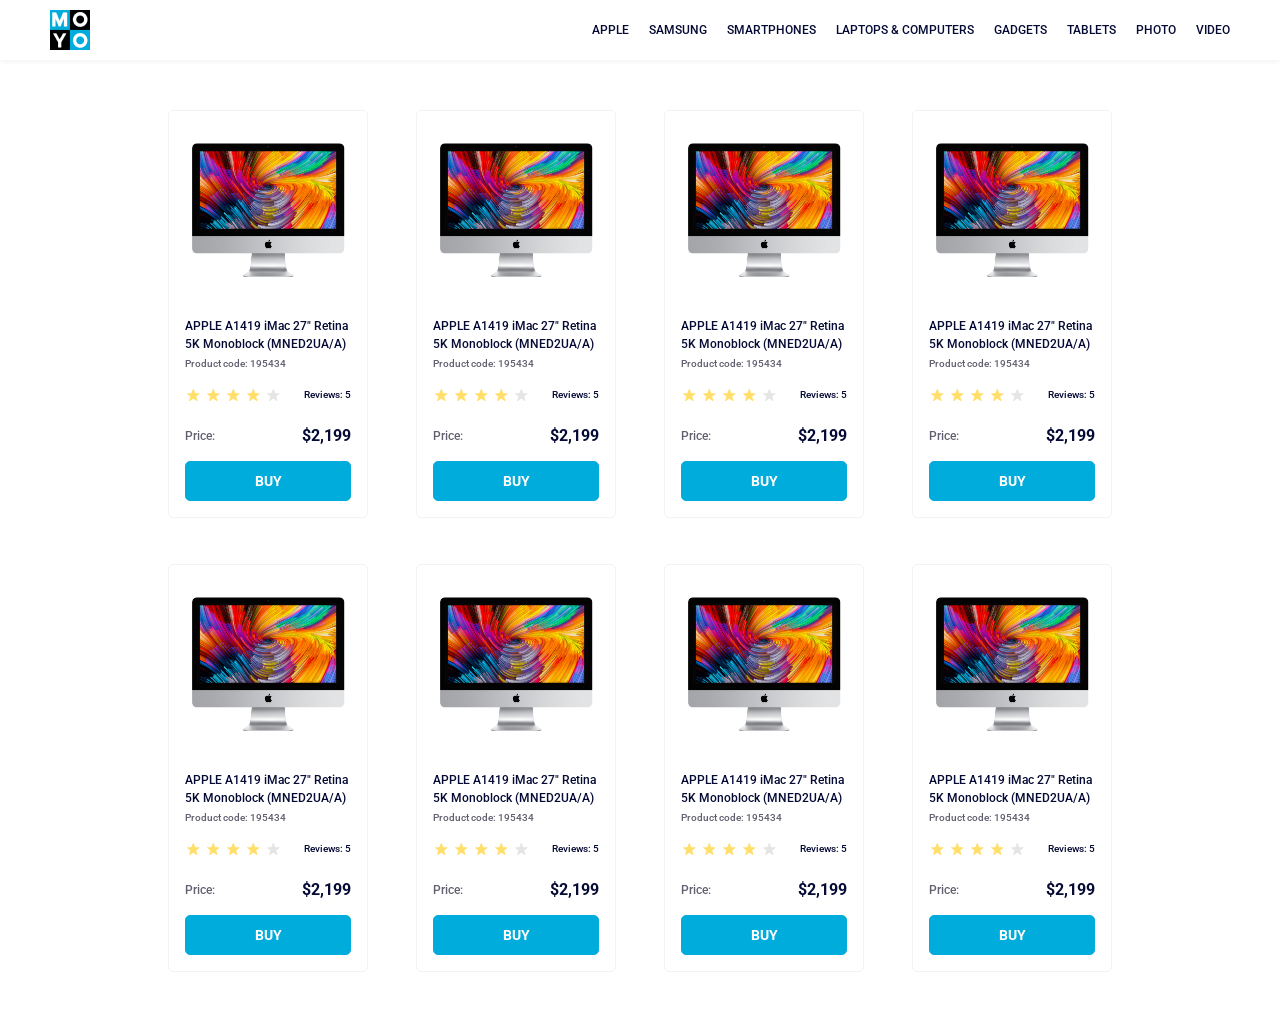
<file: index.html>
<!doctype html><html lang="en"><head><meta charset="utf-8"><meta name="viewport" content="width=device-width, initial-scale=1.0"><title>Catalog</title><link rel="preconnect" href="https://fonts.gstatic.com"><link href="https://fonts.googleapis.com/css2?family=Roboto:wght@400;500;700&display=swap" rel="stylesheet"><link rel="stylesheet" href="index.d1e17678.css"></head><body> <header id="main-header" class="header"> <a href="#" class="header_logo"> <img src="logo.eddae0ff.png" alt="Moyo logo" class="header_logo_image"> </a> <nav id="main-nav"> <ul class="nav_list"> <li class="nav_item"> <a href="#" class="nav_link nav_link--is-active"> Apple </a> </li> <li class="nav_item"> <a href="#" class="nav_link"> Samsung </a> </li> <li class="nav_item"> <a href="#" class="nav_link"> Smartphones </a> </li> <li class="nav_item"> <a href="#" class="nav_link" data-qa="nav-hover"> Laptops & computers </a> </li> <li class="nav_item"> <a href="#" class="nav_link"> Gadgets </a> </li> <li class="nav_item"> <a href="#" class="nav_link"> Tablets </a> </li> <li class="nav_item"> <a href="#" class="nav_link"> Photo </a> </li> <li class="nav_item"> <a href="#" class="nav_link"> Video </a> </li> </ul> </nav> </header> <div class="main"> <div class="card" data-qa="card"> <div class="card_product"> <img class="card_image" src="imac.202c52ff.jpeg" alt="images-product"> <div class="card_content"> <p class="card_name"> APPLE A1419 iMac 27" Retina 5K Monoblock (MNED2UA/A) </p> <p class="card_code">Product code: 195434</p> <div class="card_rating"> <div class="stars stars--4"> <span class="stars_star"></span> <span class="stars_star"></span> <span class="stars_star"></span> <span class="stars_star"></span> <span class="stars_star"></span> </div> <p class="card_reviews">Reviews: 5</p> </div> <div class="card_price"> <p class="card_price-title">Price:</p> <p class="card_price-current">$2,199</p> </div> </div> <button class="card_button" data-qa="card-hover"> <p class="card_button-text">Buy</p> </button> </div> </div> <div class="card" data-qa="card"> <div class="card_product"> <img class="card_image" src="imac.202c52ff.jpeg" alt="images-product"> <div class="card_content"> <p class="card_name"> APPLE A1419 iMac 27" Retina 5K Monoblock (MNED2UA/A) </p> <p class="card_code">Product code: 195434</p> <div class="card_rating"> <div class="stars stars--4"> <span class="stars_star"></span> <span class="stars_star"></span> <span class="stars_star"></span> <span class="stars_star"></span> <span class="stars_star"></span> </div> <p class="card_reviews">Reviews: 5</p> </div> <div class="card_price"> <p class="card_price-title">Price:</p> <p class="card_price-current">$2,199</p> </div> </div> <button class="card_button" data-qa="hover"> <p class="card_button-text">Buy</p> </button> </div> </div> <div class="card" data-qa="card"> <div class="card_product"> <img class="card_image" src="imac.202c52ff.jpeg" alt="images-product"> <div class="card_content"> <p class="card_name"> APPLE A1419 iMac 27" Retina 5K Monoblock (MNED2UA/A) </p> <p class="card_code">Product code: 195434</p> <div class="card_rating"> <div class="stars stars--4"> <span class="stars_star"></span> <span class="stars_star"></span> <span class="stars_star"></span> <span class="stars_star"></span> <span class="stars_star"></span> </div> <p class="card_reviews">Reviews: 5</p> </div> <div class="card_price"> <p class="card_price-title">Price:</p> <p class="card_price-current">$2,199</p> </div> </div> <button class="card_button" data-qa="hover"> <p class="card_button-text">Buy</p> </button> </div> </div> <div class="card" data-qa="card"> <div class="card_product"> <img class="card_image" src="imac.202c52ff.jpeg" alt="images-product"> <div class="card_content"> <p class="card_name"> APPLE A1419 iMac 27" Retina 5K Monoblock (MNED2UA/A) </p> <p class="card_code">Product code: 195434</p> <div class="card_rating"> <div class="stars stars--4"> <span class="stars_star"></span> <span class="stars_star"></span> <span class="stars_star"></span> <span class="stars_star"></span> <span class="stars_star"></span> </div> <p class="card_reviews">Reviews: 5</p> </div> <div class="card_price"> <p class="card_price-title">Price:</p> <p class="card_price-current">$2,199</p> </div> </div> <button class="card_button" data-qa="hover"> <p class="card_button-text">Buy</p> </button> </div> </div> <div class="card" data-qa="card"> <div class="card_product"> <img class="card_image" src="imac.202c52ff.jpeg" alt="images-product"> <div class="card_content"> <p class="card_name"> APPLE A1419 iMac 27" Retina 5K Monoblock (MNED2UA/A) </p> <p class="card_code">Product code: 195434</p> <div class="card_rating"> <div class="stars stars--4"> <span class="stars_star"></span> <span class="stars_star"></span> <span class="stars_star"></span> <span class="stars_star"></span> <span class="stars_star"></span> </div> <p class="card_reviews">Reviews: 5</p> </div> <div class="card_price"> <p class="card_price-title">Price:</p> <p class="card_price-current">$2,199</p> </div> </div> <button class="card_button" data-qa="hover"> <p class="card_button-text">Buy</p> </button> </div> </div> <div class="card" data-qa="card"> <div class="card_product"> <img class="card_image" src="imac.202c52ff.jpeg" alt="images-product"> <div class="card_content"> <p class="card_name"> APPLE A1419 iMac 27" Retina 5K Monoblock (MNED2UA/A) </p> <p class="card_code">Product code: 195434</p> <div class="card_rating"> <div class="stars stars--4"> <span class="stars_star"></span> <span class="stars_star"></span> <span class="stars_star"></span> <span class="stars_star"></span> <span class="stars_star"></span> </div> <p class="card_reviews">Reviews: 5</p> </div> <div class="card_price"> <p class="card_price-title">Price:</p> <p class="card_price-current">$2,199</p> </div> </div> <button class="card_button" data-qa="hover"> <p class="card_button-text">Buy</p> </button> </div> </div> <div class="card" data-qa="card"> <div class="card_product"> <img class="card_image" src="imac.202c52ff.jpeg" alt="images-product"> <div class="card_content"> <p class="card_name"> APPLE A1419 iMac 27" Retina 5K Monoblock (MNED2UA/A) </p> <p class="card_code">Product code: 195434</p> <div class="card_rating"> <div class="stars stars--4"> <span class="stars_star"></span> <span class="stars_star"></span> <span class="stars_star"></span> <span class="stars_star"></span> <span class="stars_star"></span> </div> <p class="card_reviews">Reviews: 5</p> </div> <div class="card_price"> <p class="card_price-title">Price:</p> <p class="card_price-current">$2,199</p> </div> </div> <button class="card_button" data-qa="hover"> <p class="card_button-text">Buy</p> </button> </div> </div> <div class="card" data-qa="card"> <div class="card_product"> <img class="card_image" src="imac.202c52ff.jpeg" alt="images-product"> <div class="card_content"> <p class="card_name"> APPLE A1419 iMac 27" Retina 5K Monoblock (MNED2UA/A) </p> <p class="card_code">Product code: 195434</p> <div class="card_rating"> <div class="stars stars--4"> <span class="stars_star"></span> <span class="stars_star"></span> <span class="stars_star"></span> <span class="stars_star"></span> <span class="stars_star"></span> </div> <p class="card_reviews">Reviews: 5</p> </div> <div class="card_price"> <p class="card_price-title">Price:</p> <p class="card_price-current">$2,199</p> </div> </div> <button class="card_button" data-qa="hover"> <p class="card_button-text">Buy</p> </button> </div> </div> </div> </body></html>
</file>
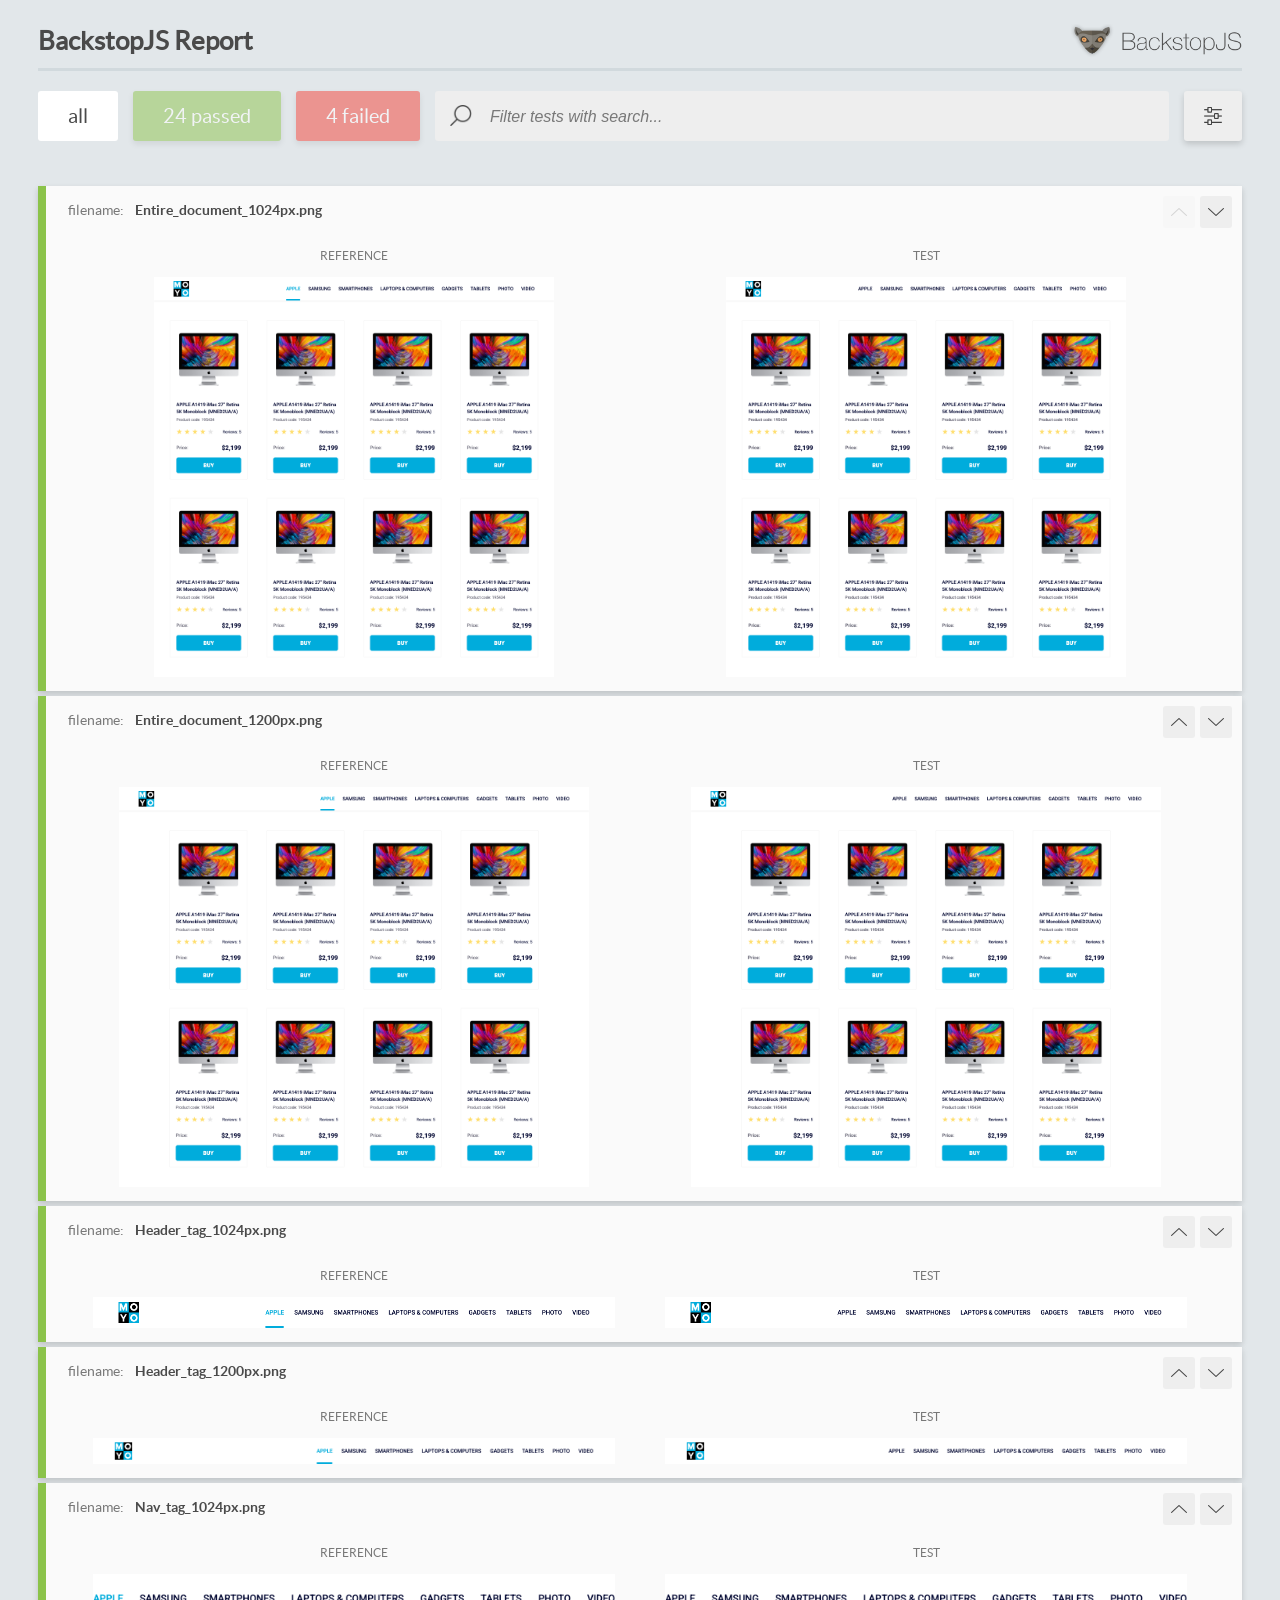
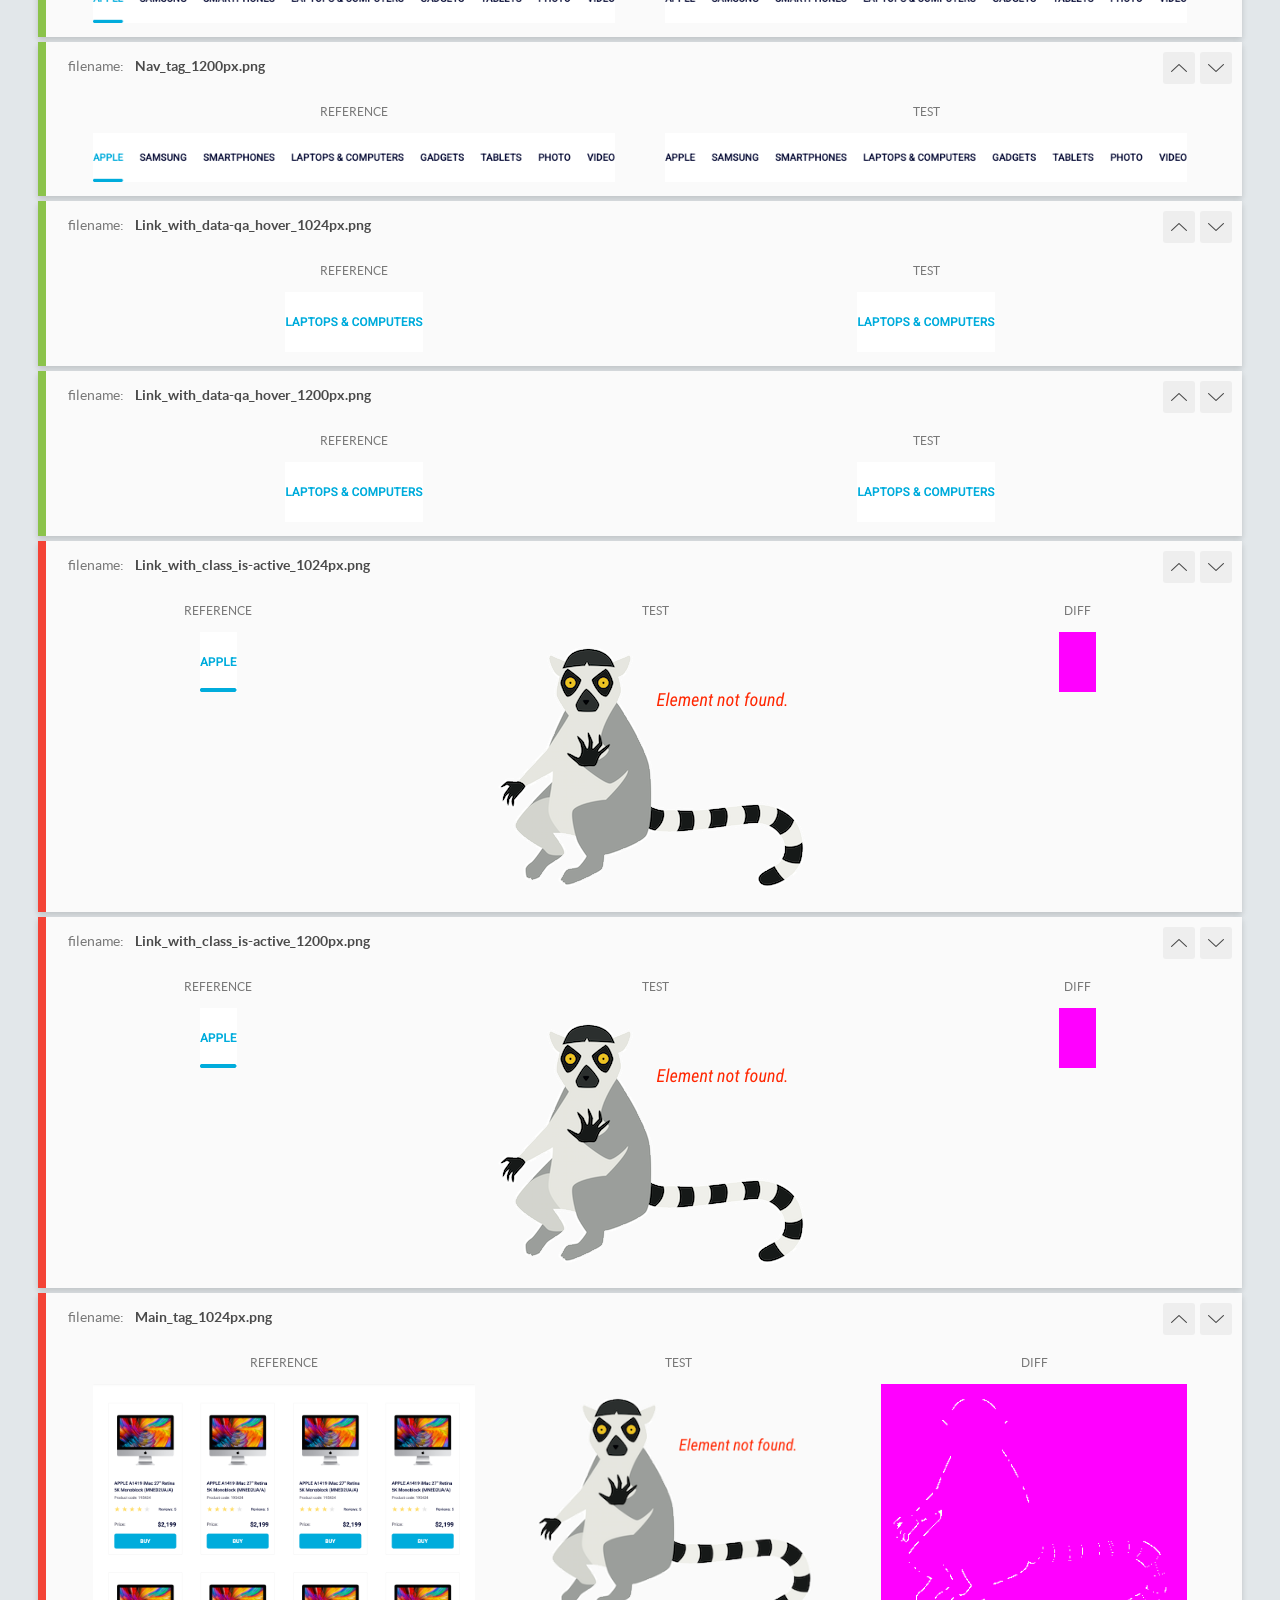
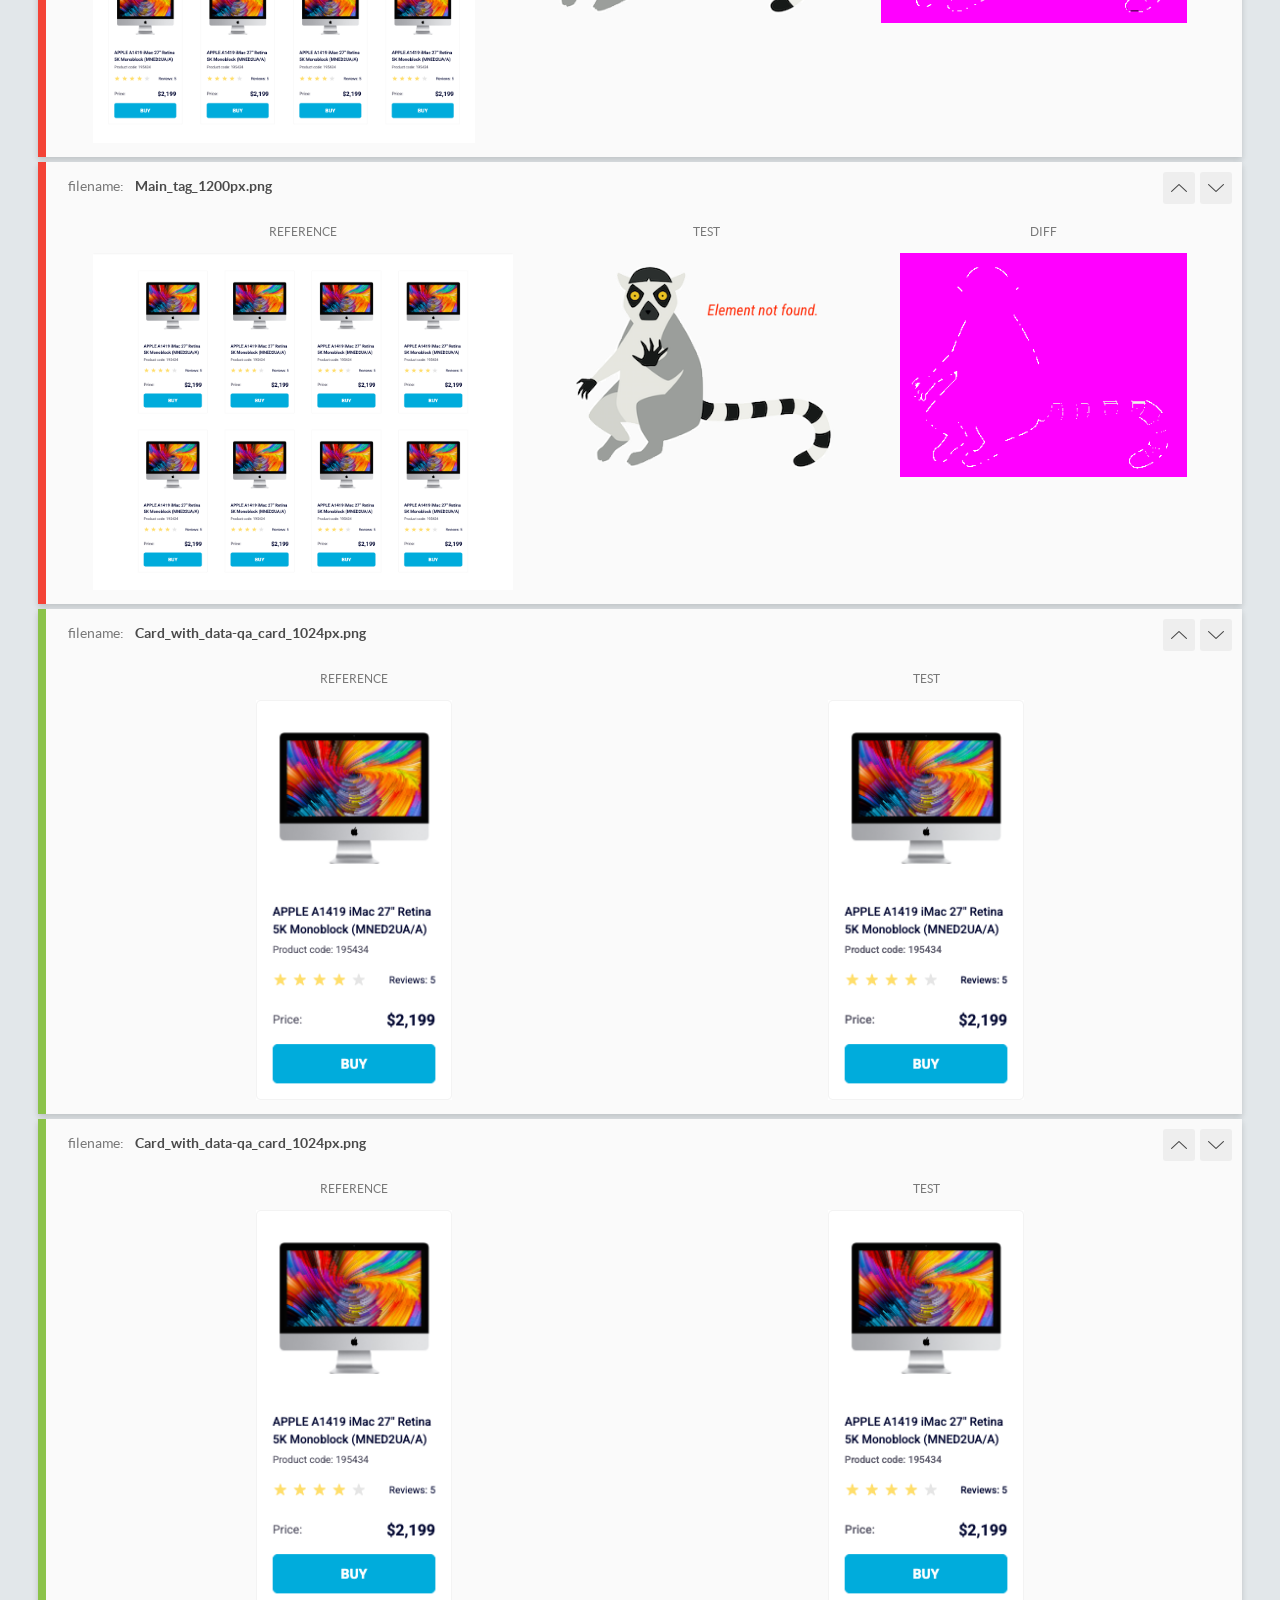
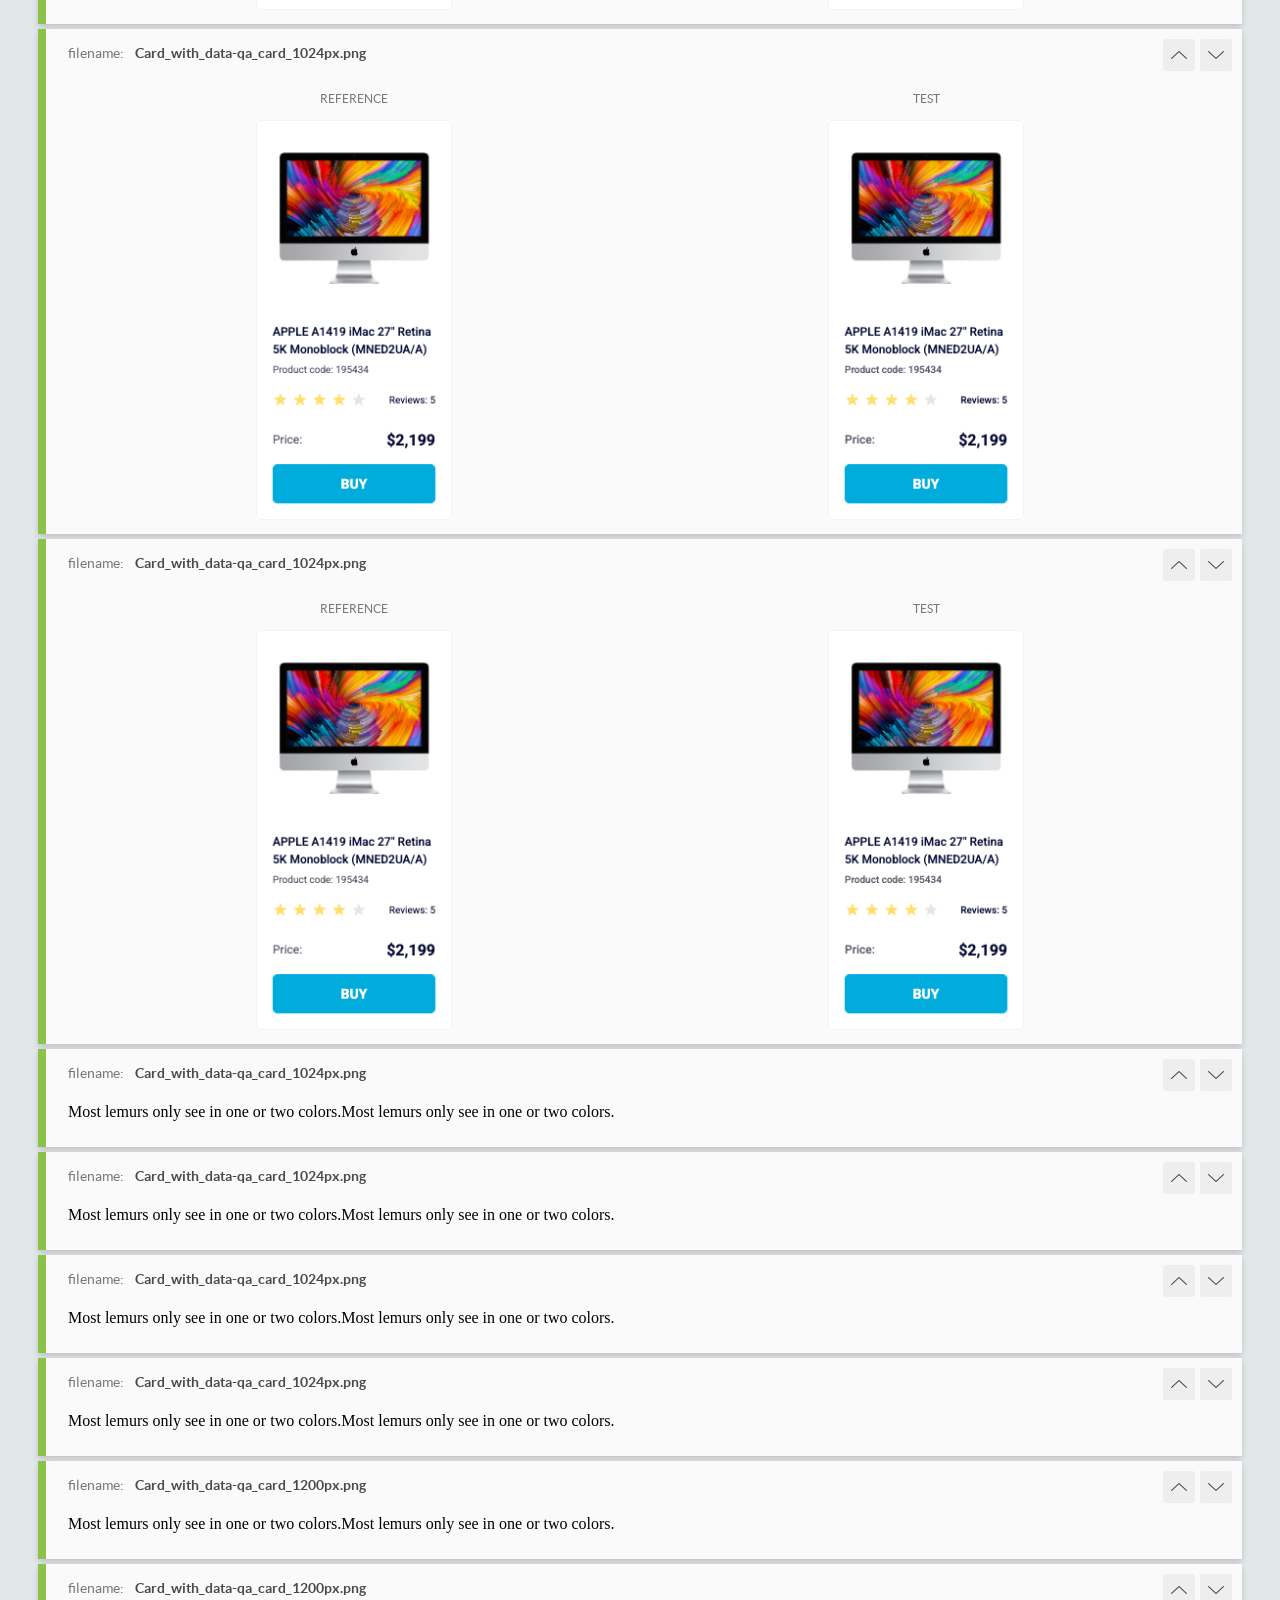
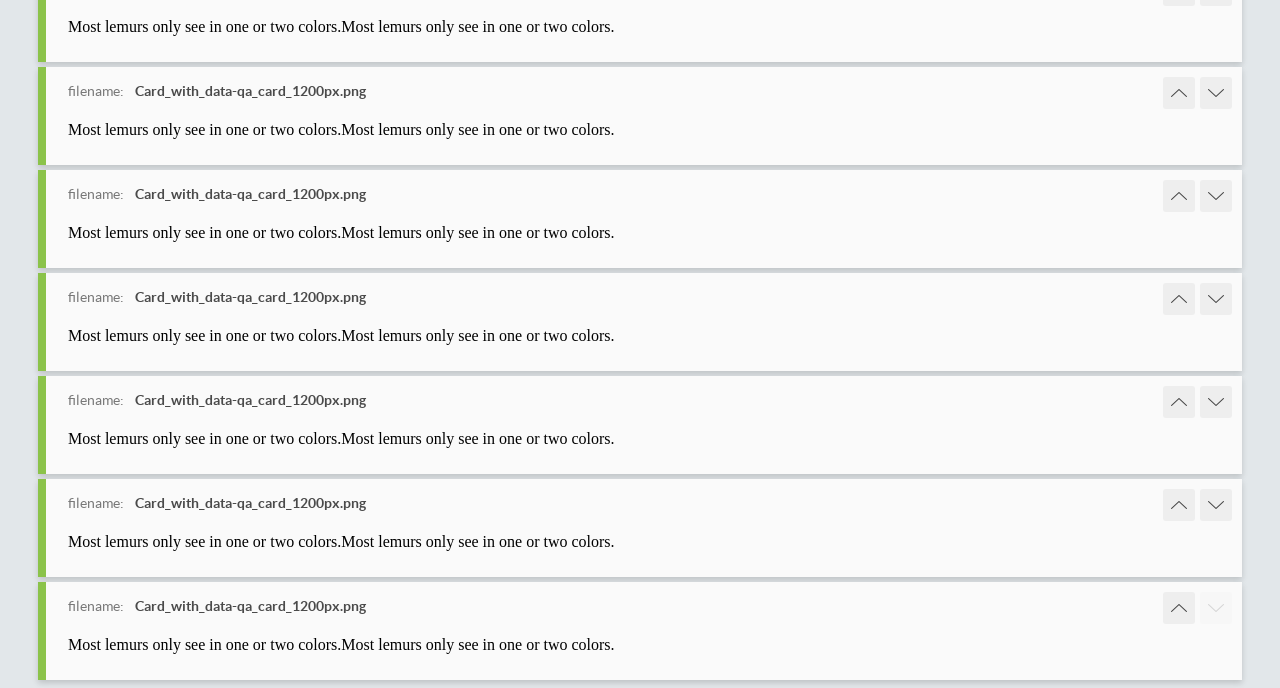
<file: report/html_report/index.html>
<!DOCTYPE html>
<html>
  <head>
    <meta charset="utf-8">
    <!-- Disable Cache -->
    <meta http-equiv="Cache-Control" content="no-cache, no-store, must-revalidate">
    <meta http-equiv="Pragma" content="no-cache">
    <meta http-equiv="Expires" content="0">

    <title>BackstopJS Report</title>

    <style>
      @font-face {
          font-family: 'latoregular';
          src: url('./assets/fonts/lato-regular-webfont.woff2') format('woff2'),
              url('./assets/fonts/lato-regular-webfont.woff') format('woff');
          font-weight: 400;
          font-style: normal;
      }
      @font-face {
          font-family: 'latobold';
          src: url('./assets/fonts/lato-bold-webfont.woff2') format('woff2'),
              url('./assets/fonts/lato-bold-webfont.woff') format('woff');
          font-weight: 700;
          font-style: normal;
      }

      .ReactModal__Body--open {
          overflow: hidden;
      }
      .ReactModal__Body--open .header {
        display: none;
      }

    </style>
  </head>
  <body style="background-color: #E2E7EA">
    <div id="root">

    </div>
    <script>
      function report (report) { // eslint-disable-line no-unused-vars
        window.tests = report;
      }
    </script>
    <script src="config.js"></script>
    <script src="index_bundle.js"></script>
  </body>
</html>
</file>
<file: index.d1e17678.css>
*{font-family:Roboto,sans-serif;font-weight:500}body{background-color:#fff;margin:0;padding:0}.main{grid-gap:46px 48px;grid-template:repeat(2,1fr)/repeat(4,1fr);width:944px;height:862px;margin:50px auto;display:grid}.header{background:#fff;justify-content:space-between;align-items:center;padding:0 50px;display:flex;box-shadow:0 2px 4px #0000000d}.header_logo{width:40px;height:40px;display:block}.header_logo_image{width:100%;height:100%}.header .nav_list{margin:0;padding:0;list-style:none;display:flex}.header .nav_item{margin-left:20px}.header .nav_item:first-child{margin-left:0}.header .nav_link{white-space:nowrap;text-transform:uppercase;color:#060b35;align-items:center;height:60px;font-family:Roboto,sans-serif;font-size:12px;font-weight:500;line-height:14.06px;text-decoration:none;transition:color .1s;display:flex;position:relative}.header .nav_link:hover,.header .nav_link .nav_link--is-active{color:#00acdc}.header .nav_link .nav_link--is-active:after{content:"";background-color:#00acdc;border-radius:2px;height:4px;position:absolute;bottom:0;left:0;right:0}.card{box-sizing:border-box;background-color:#fff;border:1px solid #f3f3f3;border-radius:5px;width:200px;font-size:12px;font-weight:400;line-height:18px}.card_image{width:160px;height:134px;display:block}.card_product{flex-direction:column;justify-content:space-around;align-items:center;padding:32px 16px 16px;display:flex}.card_content{margin-top:40px}.card_reviews{color:#060b35;margin:0;font-size:10px;line-height:14px}.card_name{color:#060b35;margin:0 0 4px;font-weight:500;line-height:18px;text-decoration:none}.card_code{color:#616070;margin:0 0 16px;font-size:10px;line-height:14px}.card_rating{justify-content:space-between;align-items:center;margin:0 0 24px;display:flex}.card_price{justify-content:space-between;align-items:center;margin-bottom:16px;display:flex}.card_price-title{color:#616070;margin:0}.card_price-current{text-transform:uppercase;color:#060b35;margin:0;font-size:16px;font-weight:700;line-height:16px}.card_button{color:#fff;background-color:#00acdc;border:1px solid #00acdc;border-radius:5px;width:100%;height:40px}.card_button-text{text-transform:uppercase;text-align:center;margin:0;font-size:14px;font-weight:700;line-height:16px}.card_button:hover{color:#00acdc;background-color:#fff;border-radius:5px}.stars{display:flex}.stars_star{background-image:url(star.822d561e.svg);background-position:50%;background-repeat:no-repeat;width:16px;height:16px;margin-right:4px;display:block}.stars_star:nth-child(5){margin-right:0}.stars--1 .stars_star:first-child,.stars--2 .stars_star:nth-child(-n+2),.stars--3 .stars_star:nth-child(-n+3),.stars--4 .stars_star:nth-child(-n+4),.stars--5 .stars_star:nth-child(-n+5){background-image:url(star-active.edda4c43.svg)}
/*# sourceMappingURL=index.d1e17678.css.map */
</file>
